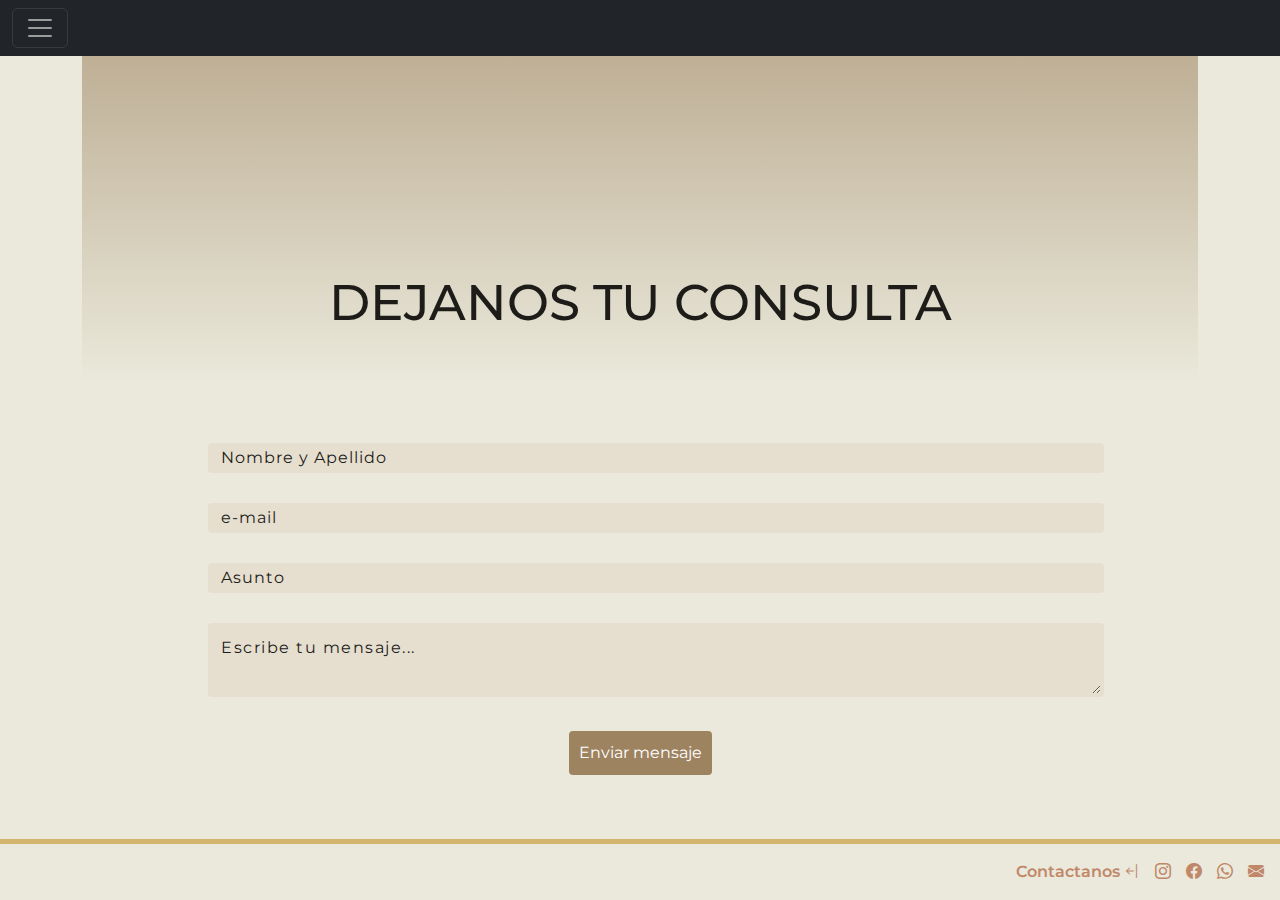
<file: pages/contacto.html>
<!DOCTYPE html>
<html lang="es">
<head>
    <meta charset="UTF-8">
    <meta name="viewport" content="width=device-width, initial-scale=1.0">
    <meta name="description" content="¿Tenés alguna consulta o querés reservar? Contactanos. Estamos para ayudarte y hacer de tu experiencia algo único.">
    <meta name="keywords" content="contacto, contáctanos, información de contacto, hablar con un organizador de eventos, solicitar cotización, consulta de eventos, asesoramiento para eventos, atención al cliente, formulario de contacto, número de teléfono, correo electrónico, redes sociales, agenda tu evento, solicitar presupuesto, servicio al cliente, consulta personalizada, reserva de fecha, cómo encontrarnos">
    <!-- link de bootstrap & iconos -->
    <link href="https://cdn.jsdelivr.net/npm/bootstrap@5.3.3/dist/css/bootstrap.min.css" rel="stylesheet" integrity="sha384-QWTKZyjpPEjISv5WaRU9OFeRpok6YctnYmDr5pNlyT2bRjXh0JMhjY6hW+ALEwIH" crossorigin="anonymous">
    <link rel="stylesheet" href="https://cdn.jsdelivr.net/npm/bootstrap-icons@1.11.3/font/bootstrap-icons.min.css">
    <!-- link de css -->
    <link rel="stylesheet" href="../css/main.css">
    <!-- fonts -->
    <link rel="preconnect" href="https://fonts.googleapis.com">
    <link rel="preconnect" href="https://fonts.gstatic.com" crossorigin>
    <link href="https://fonts.googleapis.com/css2?family=Montserrat:ital,wght@0,100..900;1,100..900&display=swap" rel="stylesheet">
    <!-- favIcon -->
    <link rel="Icon" href="./img/favicon-32x32.png" type="image/png">
    <title>Contactanos</title>
</head>

<body class="contacto">
    <div class="collapse" id="navbarToggleExternalContent" data-bs-theme="dark">
        <div class="bg-dark p-4">
            <div class="menu">
                <ul>
                    <li>
                        <a href="servicios.html">Servicios para Eventos</a>
                    </li>
                    <li>
                        <a href="sobre-nosotros.html">Sobre Nosotros</a>
                    </li>
                    <li>
                        <a href="don-raul.html">Don Raul</a>
                    </li>
                    <li>
                        <a href="../index.html">Home</a>
                    </li>
                </ul>
            </div>
        </div>
    </div>
    <nav class="navbar navbar-dark bg-dark">
        <div class="container-fluid">
            <button class="navbar-toggler" type="button" data-bs-toggle="collapse" data-bs-target="#navbarToggleExternalContent" aria-controls="navbarToggleExternalContent" aria-expanded="false" aria-label="Toggle navigation">
            <span class="navbar-toggler-icon"></span>
            </button>
        </div>
    </nav>
    
    <header class="container">
        <div class="box-info">
            <h1>DEJANOS TU CONSULTA</h1>
        </div>
    </header>
    <main>
        <form>
            <div class="input-box">
                <input type="text" placeholder="Nombre y Apellido" required>
            </div>
            <div class="input-box">
                <input type="email" required placeholder="e-mail">
            </div>
            <div class="input-box">
                <input type="text" placeholder="Asunto">
            </div>
            <div class="input-box">
                <textarea placeholder="Escribe tu mensaje..."></textarea>
            </div>
            <button type="submit">Enviar mensaje</button>
        </form>
    </main>


<!-- pie de página & links de Danyi-->
    <footer>
        <a href="contacto.html">Contactanos <i class="bi bi-arrow-bar-left"></i></a>
        <a href="https://www.instagram.com/danyieventos/?hl=es" rel="noopener" target="_blank"><i class="bi bi-instagram"></i></a>
        <a href="https://www.facebook.com/danyi.eventos/?locale=es_LA" rel="noopener" target="_blank"><i class="bi bi-facebook"></i></a>
        <a href="https://wa.me/5492478445958" rel="noopener" target="_blank"><i class="bi bi-whatsapp"></i></a>
        <a href="mailto:danyieventos_@hotmail.com"><i class="bi bi-envelope-fill"></i></a>
    </footer>

    <script src="https://cdn.jsdelivr.net/npm/bootstrap@5.3.3/dist/js/bootstrap.bundle.min.js" integrity="sha384-YvpcrYf0tY3lHB60NNkmXc5s9fDVZLESaAA55NDzOxhy9GkcIdslK1eN7N6jIeHz" crossorigin="anonymous"></script>
</body>
</html>
</file>
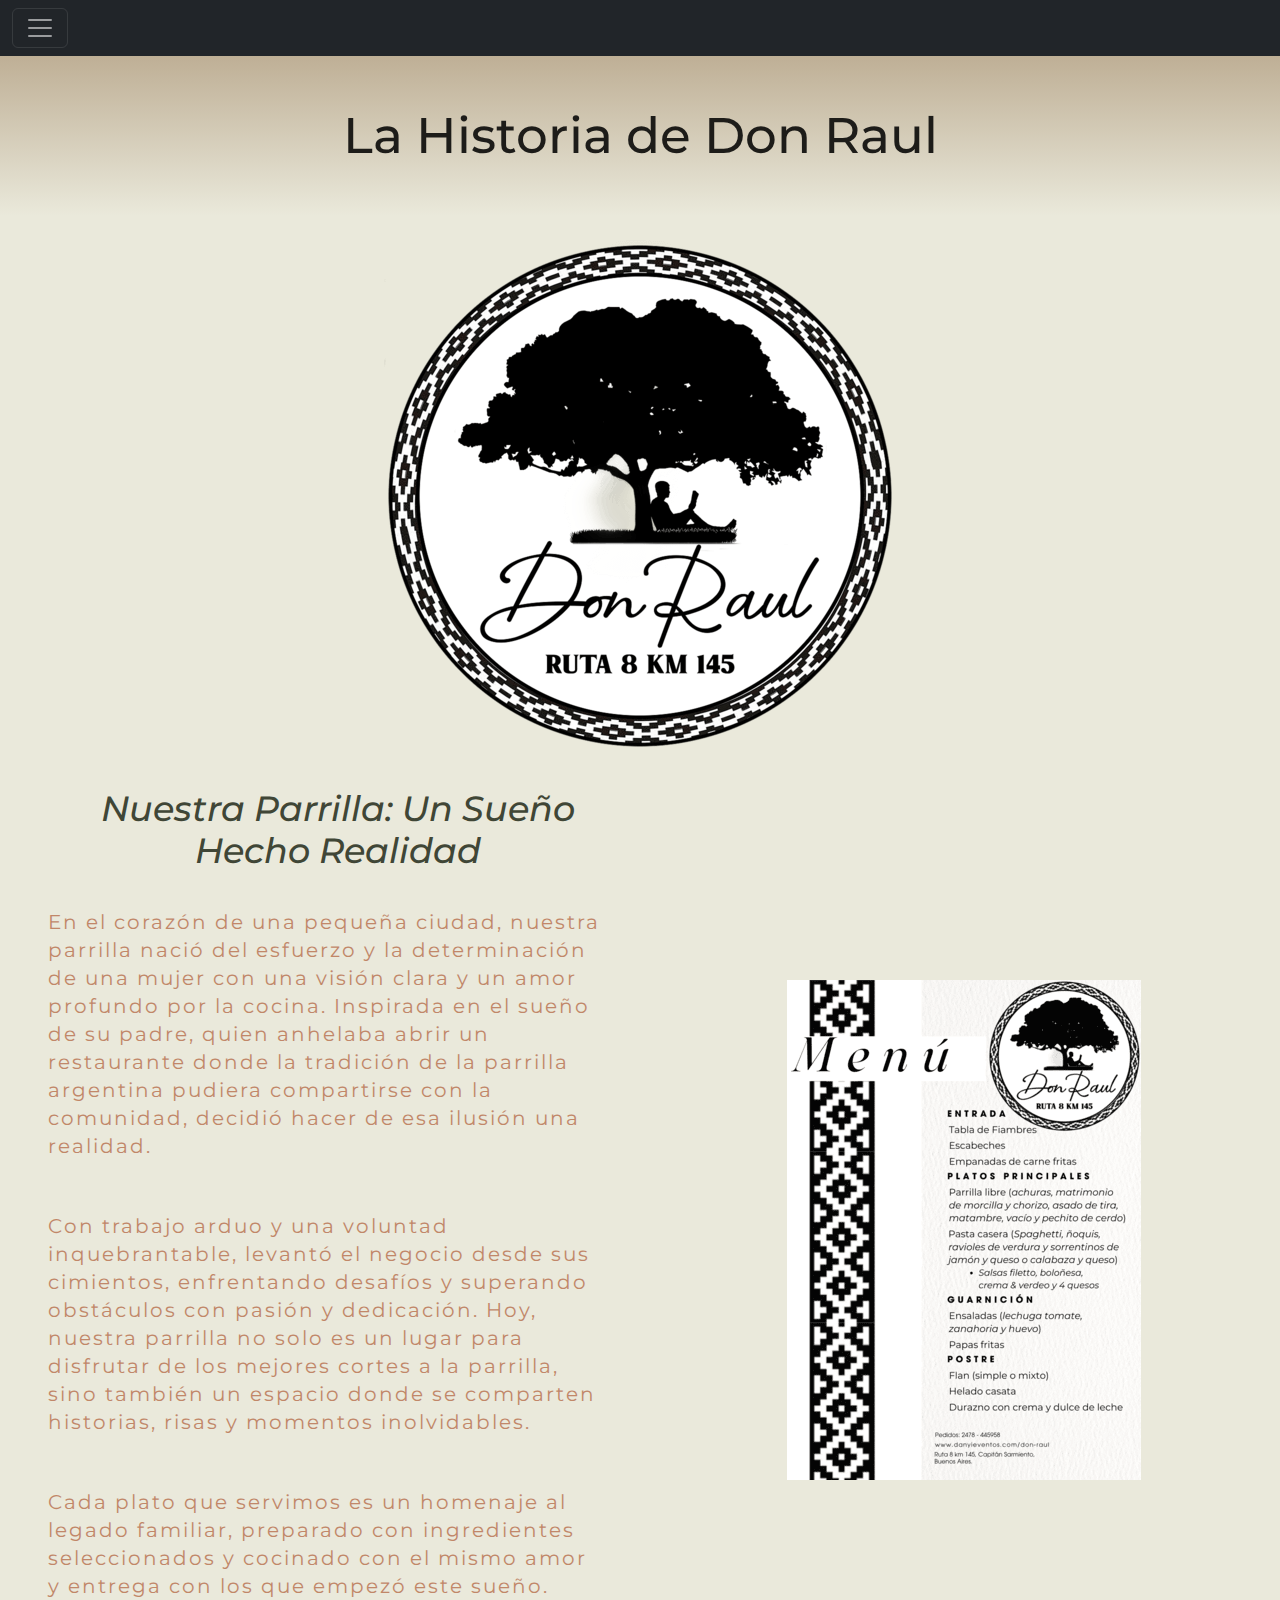
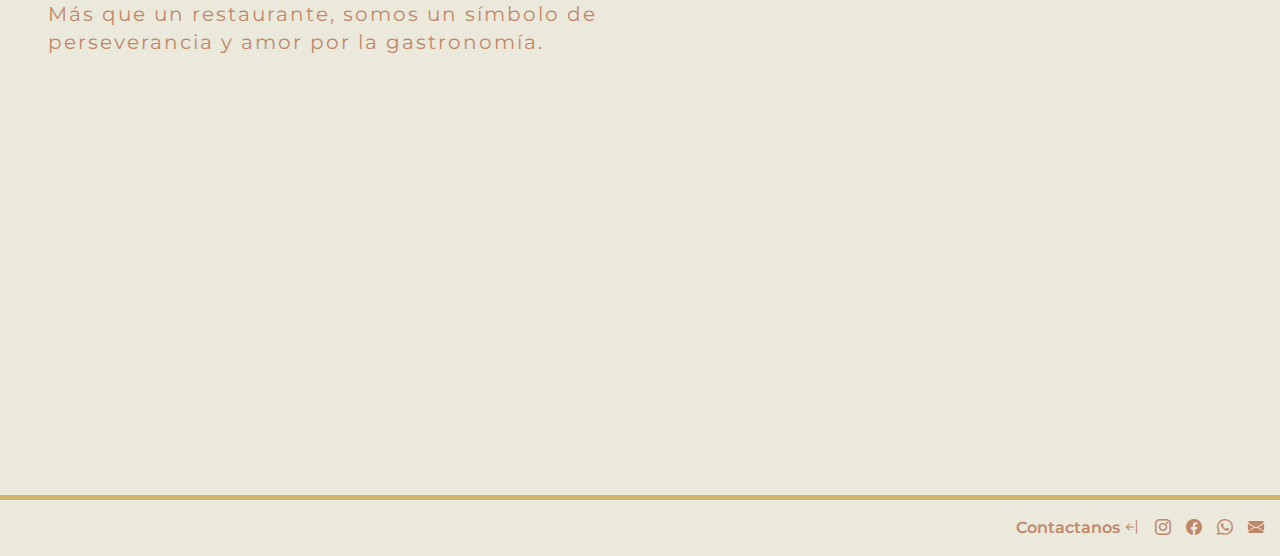
<file: pages/don-raul.html>
<!DOCTYPE html>
<html lang="es">
<head>
    <meta charset="UTF-8">
    <meta name="viewport" content="width=device-width, initial-scale=1.0">
    <meta name="description" content="En Don Raul, te ofrecemos una experiencia culinaria única. Platos caseros y tradicionales que celebran el legado familiar. ¡Te esperamos para compartir momentos especiales!">
    <meta name="keywords" content="parrilla, asador, restaurante de carnes, parrilla para eventos, cortes premium, carne a la parrilla, asado argentino, menú parrillero, carnes a la brasa, parrillada, brasas y sabor, experiencia gastronómica, parrilla para bodas, catering parrillero, servicio de asado, evento con parrilla, comida al aire libre, gastronomía y eventos, chef parrillero, pastas caseras, pasta artesanal, cocina italiana, pastas rellenas, fideos caseros, salsas caseras, pasta fresca, menú de pastas">
    <!-- link de bootstrap & iconos-->
    <link href="https://cdn.jsdelivr.net/npm/bootstrap@5.3.3/dist/css/bootstrap.min.css" rel="stylesheet" integrity="sha384-QWTKZyjpPEjISv5WaRU9OFeRpok6YctnYmDr5pNlyT2bRjXh0JMhjY6hW+ALEwIH" crossorigin="anonymous">
    <link rel="stylesheet" href="https://cdn.jsdelivr.net/npm/bootstrap-icons@1.11.3/font/bootstrap-icons.min.css">
    <!-- link de css -->
    <link rel="stylesheet" href="../css/main.css">
    <!-- fonts -->
    <link rel="preconnect" href="https://fonts.googleapis.com">
    <link rel="preconnect" href="https://fonts.gstatic.com" crossorigin>
    <link href="https://fonts.googleapis.com/css2?family=Montserrat:ital,wght@0,100..900;1,100..900&display=swap" rel="stylesheet">
    <!-- favIcon -->
    <link rel="Icon" href="../img/favicon-dr-32x32.png" type="image/png">
    <title>Don Raul Parrilla</title>
</head>

<body>
    <div class="collapse" id="navbarToggleExternalContent" data-bs-theme="dark">
        <div class="bg-dark p-4">
            <div class="menu">
                <ul>
                    <li>
                        <a href="servicios.html">Servicios para Eventos</a>
                    </li>
                    <li>
                        <a href="sobre-nosotros.html">Sobre Nosotros</a>
                    </li>
                    <li>
                        <a href="contacto.html">Contactanos</a>
                    </li>
                    <li>
                        <a href="../index.html">Home</a>
                    </li>
                </ul>
            </div>
        </div>
    </div>
    <nav class="navbar navbar-dark bg-dark">
        <div class="container-fluid">
            <button class="navbar-toggler" type="button" data-bs-toggle="collapse" data-bs-target="#navbarToggleExternalContent" aria-controls="navbarToggleExternalContent" aria-expanded="false" aria-label="Toggle navigation">
            <span class="navbar-toggler-icon"></span>
            </button>
        </div>
    </nav>

    <header>
        <h1>La Historia de Don Raul</h1>
    </header>
    
    <main class="main-don-raul">
        <div class="img-logo">
            <img src="../img/don-raul-logo-editada.png" alt="logo en blanco y negro donde dice Don Raul ruta 8 kilometro 145">
        </div>
        <div class="text">
            <h2>Nuestra Parrilla: Un Sueño Hecho Realidad</h2>

                <p>En el corazón de una pequeña ciudad, nuestra parrilla nació del esfuerzo y la determinación de una mujer con una visión clara y un amor profundo por la cocina. Inspirada en el sueño de su padre, quien anhelaba abrir un restaurante donde la tradición de la parrilla argentina pudiera compartirse con la comunidad, decidió hacer de esa ilusión una realidad.</p>
                
                <p>Con trabajo arduo y una voluntad inquebrantable, levantó el negocio desde sus cimientos, enfrentando desafíos y superando obstáculos con pasión y dedicación. Hoy, nuestra parrilla no solo es un lugar para disfrutar de los mejores cortes a la parrilla, sino también un espacio donde se comparten historias, risas y momentos inolvidables.</p>
                
                <p>Cada plato que servimos es un homenaje al legado familiar, preparado con ingredientes seleccionados y cocinado con el mismo amor y entrega con los que empezó este sueño. Más que un restaurante, somos un símbolo de perseverancia y amor por la gastronomía.</p>
        </div>
        <div class="img-menu">
            <img src="../img/menu-dr.png" alt="el menu actualizado con precios y platos disponibles">
        </div>
        <div class="mapa">
            <iframe src="https://www.google.com/maps/embed?pb=!1m18!1m12!1m3!1d688.8844301738673!2d-59.78814049413896!3d-34.159472358887406!2m3!1f0!2f0!3f0!3m2!1i1024!2i768!4f13.1!3m3!1m2!1s0x95bbd7798e9e1565%3A0x1f2219675404d145!2sNueva%20Chevallier!5e1!3m2!1ses!2sar!4v1735319119486!5m2!1ses!2sar" width="400" height="300" style="border:0;" allowfullscreen="" loading="lazy" referrerpolicy="no-referrer-when-downgrade"></iframe>
        </div>
    </main>
    
    <!-- pie de página & links de Danyi-->
    <footer>
        <a href="contacto.html">Contactanos <i class="bi bi-arrow-bar-left"></i></a>
        <a href="https://www.instagram.com/danyieventos/?hl=es" rel="noopener" target="_blank"><i class="bi bi-instagram"></i></a>
        <a href="https://www.facebook.com/danyi.eventos/?locale=es_LA" rel="noopener" target="_blank"><i class="bi bi-facebook"></i></a>
        <a href="https://wa.me/5492478445958" rel="noopener" target="_blank"><i class="bi bi-whatsapp"></i></a>
        <a href="mailto:danyieventos_@hotmail.com"><i class="bi bi-envelope-fill"></i></a>
    </footer>

    <script src="https://cdn.jsdelivr.net/npm/bootstrap@5.3.3/dist/js/bootstrap.bundle.min.js" integrity="sha384-YvpcrYf0tY3lHB60NNkmXc5s9fDVZLESaAA55NDzOxhy9GkcIdslK1eN7N6jIeHz" crossorigin="anonymous"></script>
</body>
</html>
</file>
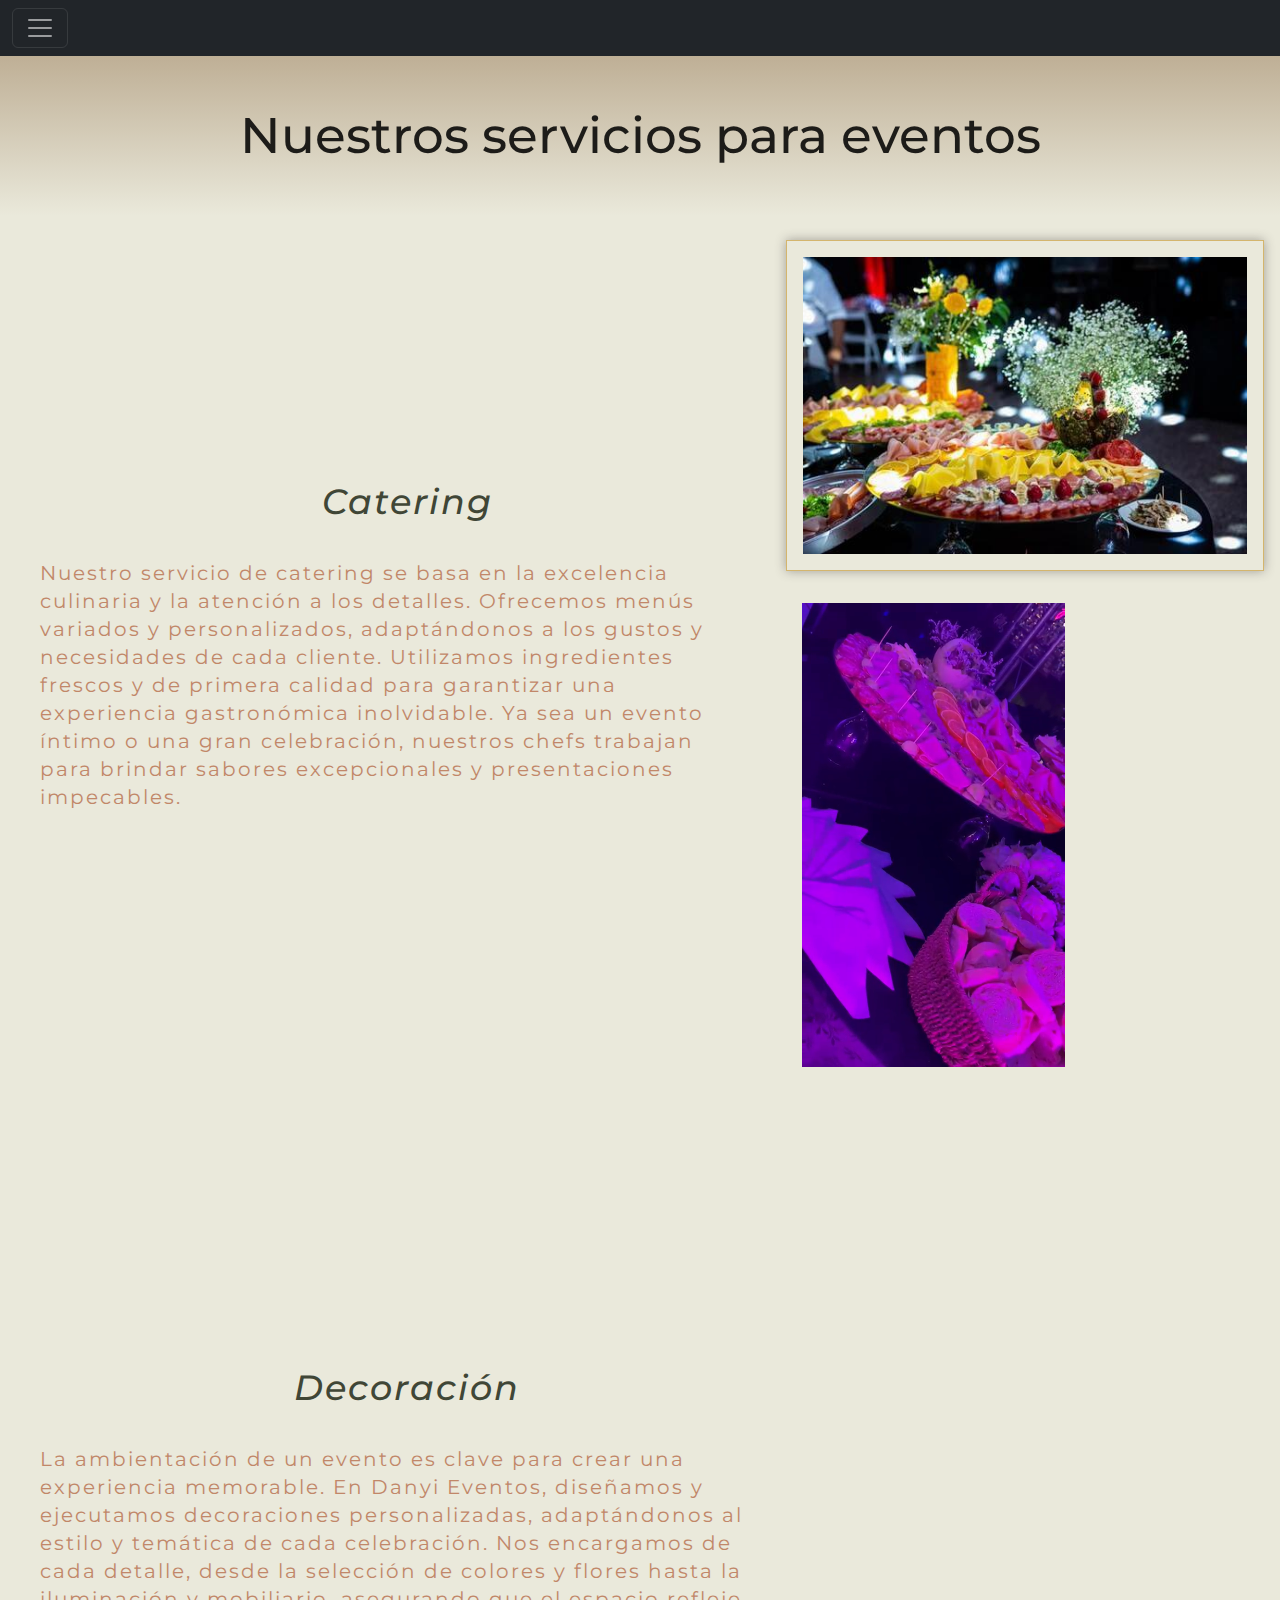
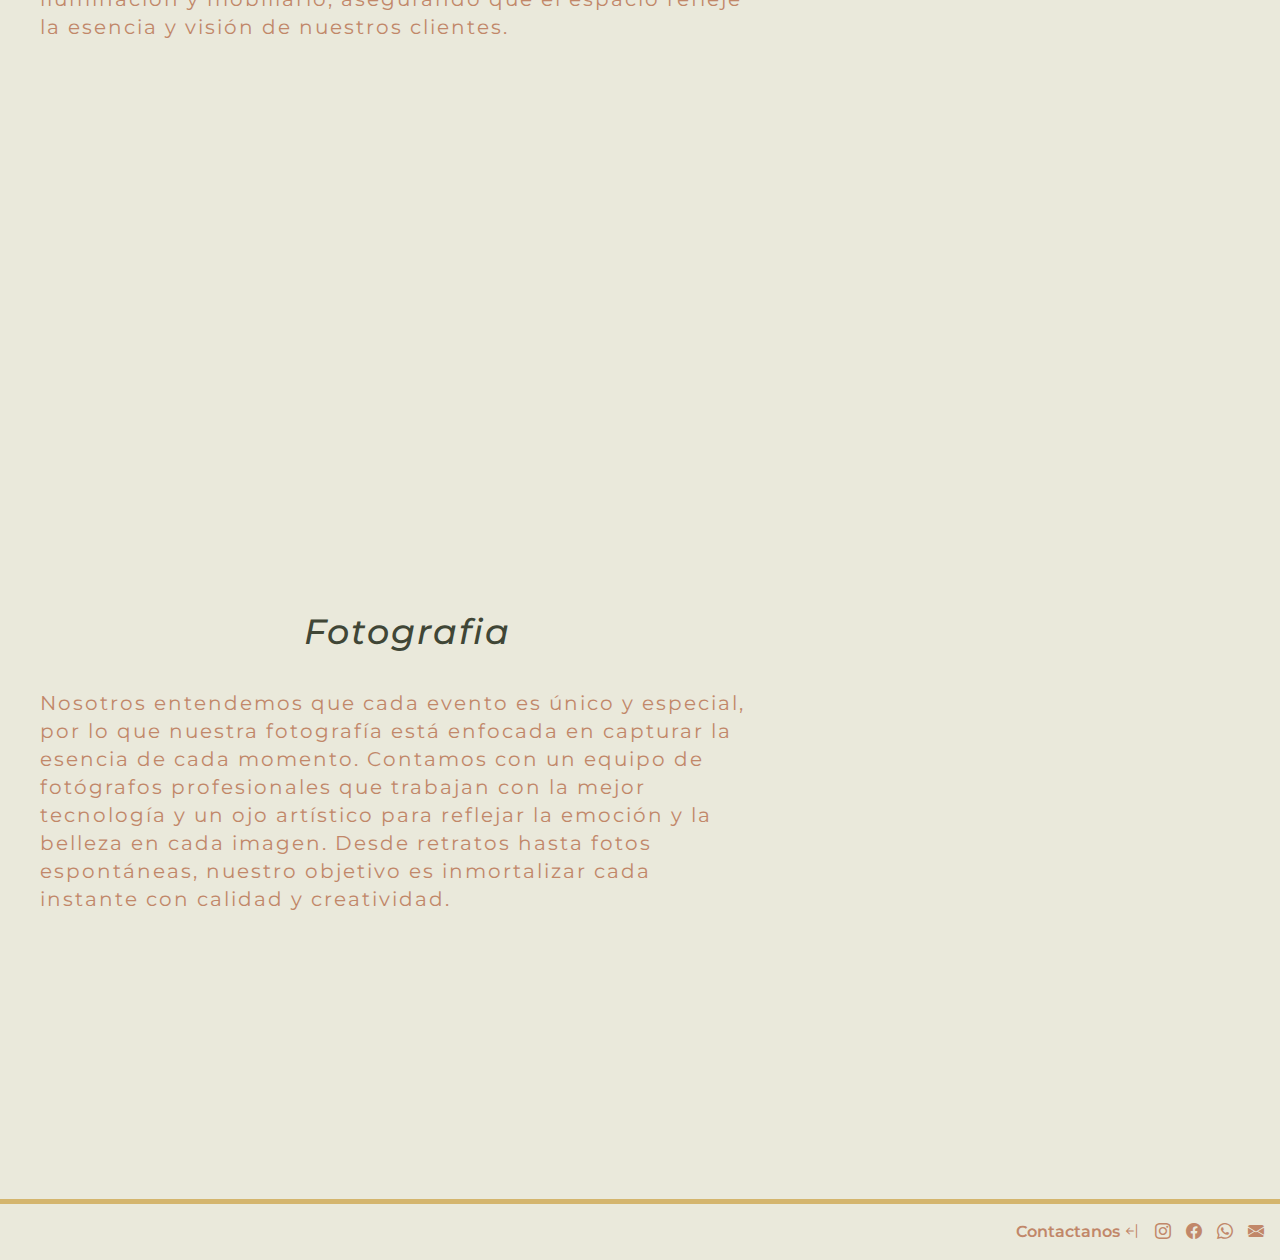
<file: pages/servicios.html>
<!DOCTYPE html>
<html lang="es">
<head>
    <meta charset="UTF-8">
    <meta name="viewport" content="width=device-width, initial-scale=1.0">
    <meta name="description" content="En [Nombre de tu Empresa] ofrecemos servicios completos para tu evento: fotografía profesional, catering exquisito y decoración personalizada. Cada detalle pensado para que tu celebración sea memorable. ¡Descubrilos todos!">
    <meta name="keywords" content="planificación de eventos, coordinación de eventos, producción de eventos, eventos personalizados, ambientación de eventos, fotografía para eventos, fotógrafo de bodas, sesión de fotos para quinceañeras, video para eventos sociales, cobertura audiovisual de eventos, álbum de bodas personalizado, photo booth para fiestas, organización de fiestas, fiesta de 15, decoración para cumpleaños, coordinación de baby showers, aniversarios y celebraciones, organización de eventos empresariales, eventos corporativos, eventos de networking, catering para eventos, menú para bodas, servicio de meseros, banquetes para fiestas, postres y pastelería para eventos, decoración de eventos, diseño de espacios para fiestas, decoración de bodas, centros de mesa personalizados">
    <!-- link de bootstrap & iconos-->
    <link href="https://cdn.jsdelivr.net/npm/bootstrap@5.3.3/dist/css/bootstrap.min.css" rel="stylesheet" integrity="sha384-QWTKZyjpPEjISv5WaRU9OFeRpok6YctnYmDr5pNlyT2bRjXh0JMhjY6hW+ALEwIH" crossorigin="anonymous">
    <link rel="stylesheet" href="https://cdn.jsdelivr.net/npm/bootstrap-icons@1.11.3/font/bootstrap-icons.min.css">
    <!-- link de css -->
    <link rel="stylesheet" href="../css/main.css">
    <!-- fonts -->
    <link rel="preconnect" href="https://fonts.googleapis.com">
    <link rel="preconnect" href="https://fonts.gstatic.com" crossorigin>
    <link href="https://fonts.googleapis.com/css2?family=Montserrat:ital,wght@0,100..900;1,100..900&display=swap" rel="stylesheet">
    <!--animaciones-->
    <link href="https://unpkg.com/aos@2.3.1/dist/aos.css" rel="stylesheet">
    <!-- favIcon -->
    <link rel="Icon" href="./img/favicon-32x32.png" type="image/png">
    <title>Servios para Eventos</title>
</head>
<!-- menu de navegacion -->
<body>
    <div class="collapse" id="navbarToggleExternalContent" data-bs-theme="dark">
        <div class="bg-dark p-4">
            <div class="menu">
                <ul>
                    <li>
                        <a href="don-raul.html">Don Raul</a>
                    </li>
                    <li>
                        <a href="sobre-nosotros.html">Sobre Nosotros</a>
                    </li>
                    <li>
                        <a href="contacto.html">Contactanos</a>
                    </li>
                    <li>
                        <a href="../index.html">Home</a>
                    </li>
                </ul>
            </div>
        </div>
    </div>
    <nav class="navbar navbar-dark bg-dark">
        <div class="container-fluid">
            <button class="navbar-toggler" type="button" data-bs-toggle="collapse" data-bs-target="#navbarToggleExternalContent" aria-controls="navbarToggleExternalContent" aria-expanded="false" aria-label="Toggle navigation">
            <span class="navbar-toggler-icon"></span>
            </button>
        </div>
    </nav>
<!-- menu para saltar de secciones -->
    <header>
    <h1>Nuestros servicios para eventos</h1>
    </header>

    <main>
<!-- catering -->
        <section class="servicio">
            <div class="texto">
                <h2>Catering</h2>
                <p>Nuestro servicio de catering se basa en la excelencia culinaria y la atención a los detalles. Ofrecemos menús variados y personalizados, adaptándonos a los gustos y necesidades de cada cliente. Utilizamos ingredientes frescos y de primera calidad para garantizar una experiencia gastronómica inolvidable. Ya sea un evento íntimo o una gran celebración, nuestros chefs trabajan para brindar sabores excepcionales y presentaciones impecables.</p>
            </div>
            <div class="media">
                <img data-aos="zoom-in-up" data-aos-easing="linear" data-aos-duration="1500" src="../img/catering-oscuro.jpg" alt="imagen de una mesa decorada y servida con entradas frias">
                <video data-aos="zoom-in-up" data-aos-easing="linear" data-aos-duration="1500" src="../img/video-catering.mp4" autoplay muted loop></video>
            </div>
        </section>

<!-- decoración -->
        <section class="servicio">
            <div class="texto">
                <h2>Decoración</h2>
                <p>La ambientación de un evento es clave para crear una experiencia memorable. En Danyi Eventos, diseñamos y ejecutamos decoraciones personalizadas, adaptándonos al estilo y temática de cada celebración. Nos encargamos de cada detalle, desde la selección de colores y flores hasta la iluminación y mobiliario, asegurando que el espacio refleje la esencia y visión de nuestros clientes.</p>
            </div>
            <div class="media">
                <img data-aos="zoom-in-up" data-aos-easing="linear" data-aos-duration="1500" src="../img/casamiento-carpa.jpg" alt="mesas y sillas decoradas al aire libre bajo una carpa para eventos">
                <video data-aos="zoom-in-up" data-aos-easing="linear" data-aos-duration="1500" src="../img/video-fiesta.mp4" autoplay muted loop></video>
            </div>
        </section>

<!-- fotografia -->
        <section class="servicio">
            <div class="texto">
                <h2>Fotografia</h2>
                <p>Nosotros entendemos que cada evento es único y especial, por lo que nuestra fotografía está enfocada en capturar la esencia de cada momento. Contamos con un equipo de fotógrafos profesionales que trabajan con la mejor tecnología y un ojo artístico para reflejar la emoción y la belleza en cada imagen. Desde retratos hasta fotos espontáneas, nuestro objetivo es inmortalizar cada instante con calidad y creatividad.</p>
            </div>
            <div class="media">
                <img data-aos="zoom-in-up" data-aos-easing="linear" data-aos-duration="1500" src="../img/pareja-casamiento.jpg" alt="una pareja besandose en medio de su fiesta">
                <video data-aos="zoom-in-up" data-aos-easing="linear" data-aos-duration="1500" src="../img/video-casamiento.mp4" autoplay muted loop></video>
            </div>
        </section>

    </main>

<!-- footer & links de Danyi-->
    <footer>
        <a href="contacto.html">Contactanos <i class="bi bi-arrow-bar-left"></i></a>
        <a href="https://www.instagram.com/danyieventos/?hl=es" rel="noopener" target="_blank"><i class="bi bi-instagram"></i></a>
        <a href="https://www.facebook.com/danyi.eventos/?locale=es_LA" rel="noopener" target="_blank"><i class="bi bi-facebook"></i></a>
        <a href="https://wa.me/5492478445958" rel="noopener" target="_blank"><i class="bi bi-whatsapp"></i></a>
        <a href="mailto:danyieventos_@hotmail.com"><i class="bi bi-envelope-fill"></i></a>
    </footer>

    <script src="https://cdn.jsdelivr.net/npm/bootstrap@5.3.3/dist/js/bootstrap.bundle.min.js" integrity="sha384-YvpcrYf0tY3lHB60NNkmXc5s9fDVZLESaAA55NDzOxhy9GkcIdslK1eN7N6jIeHz" crossorigin="anonymous"></script>
    <script src="https://unpkg.com/aos@2.3.1/dist/aos.js"></script>
    <script>
        AOS.init();
    </script>
</body>
</html>
</file>
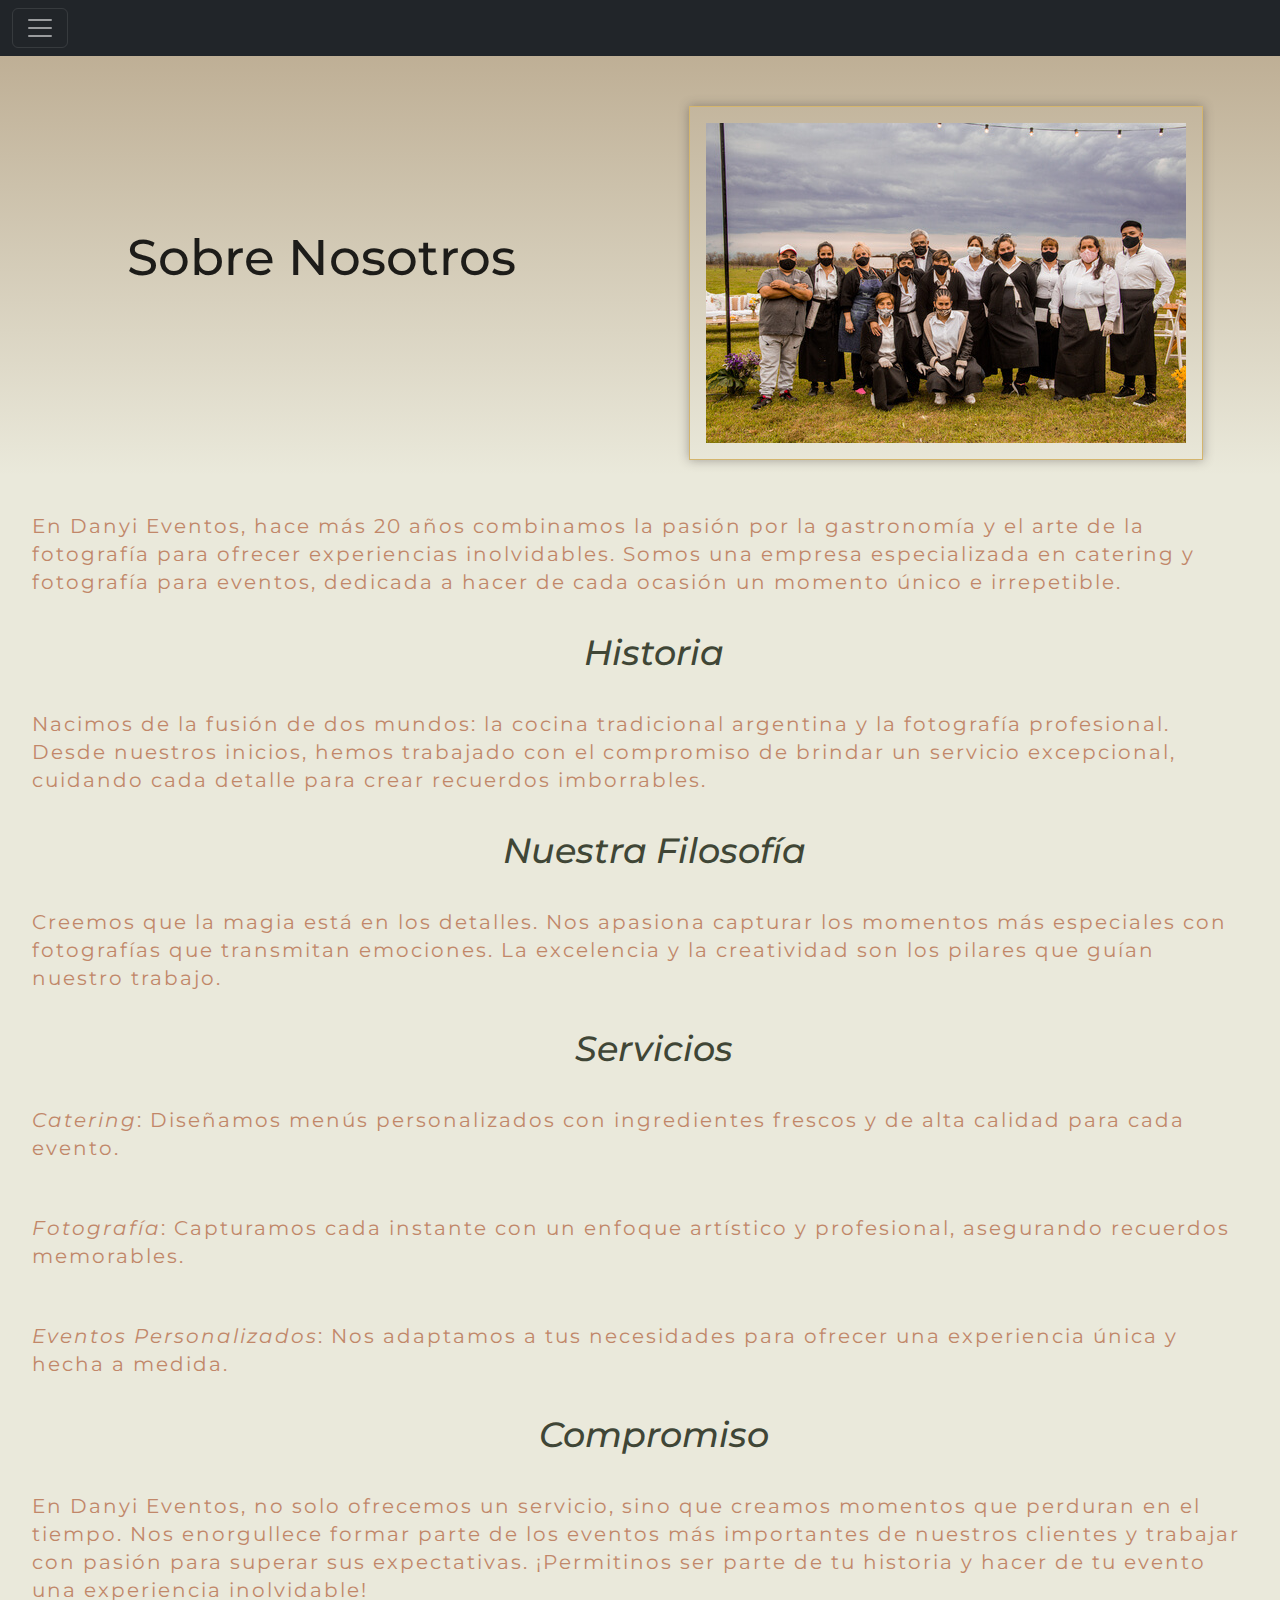
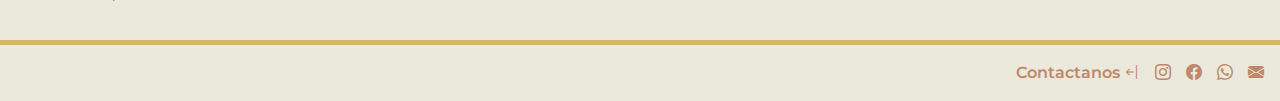
<file: pages/sobre-nosotros.html>
<!DOCTYPE html>
<html lang="es">
<head>
    <meta charset="UTF-8">
    <meta name="viewport" content="width=device-width, initial-scale=1.0">
    <meta name="description" content="Somos Danyi Eventos, una empresa familiar con más de 20 años de experiencia en la organización de eventos. Nos apasiona crear celebraciones únicas, con creatividad, planificación impecable y atención al detalle. Conocenos más.">
    <meta name="keywords" content="quiénes somos, sobre nosotros, empresa de organización de eventos, expertos en eventos, planificación de eventos, equipo de organización de eventos, misión y visión, nuestra historia, experiencia en eventos, servicios de eventos, equipo profesional, compromiso con la excelencia, creatividad en eventos, eventos personalizados, atención al cliente, valores de nuestra empresa, organizadores de eventos, confianza y calidad">
    <!-- link de bootstrap & iconos-->
    <link href="https://cdn.jsdelivr.net/npm/bootstrap@5.3.3/dist/css/bootstrap.min.css" rel="stylesheet" integrity="sha384-QWTKZyjpPEjISv5WaRU9OFeRpok6YctnYmDr5pNlyT2bRjXh0JMhjY6hW+ALEwIH" crossorigin="anonymous">
    <link rel="stylesheet" href="https://cdn.jsdelivr.net/npm/bootstrap-icons@1.11.3/font/bootstrap-icons.min.css">
    <!-- link de css -->
    <link rel="stylesheet" href="../css/main.css">
    <!-- fonts -->
    <link rel="preconnect" href="https://fonts.googleapis.com">
    <link rel="preconnect" href="https://fonts.gstatic.com" crossorigin>
    <link href="https://fonts.googleapis.com/css2?family=Montserrat:ital,wght@0,100..900;1,100..900&display=swap" rel="stylesheet">
    <!-- favIcon -->
    <link rel="Icon" href="./img/favicon-32x32.png" type="image/png">
    <title>Sobre Nosotros</title>
</head>

<body>
    <div class="collapse" id="navbarToggleExternalContent" data-bs-theme="dark">
        <div class="bg-dark p-4">
            <div class="menu">
                <ul>
                    <li>
                        <a href="servicios.html">Servicios para Eventos</a>
                    </li>
                    <li>
                        <a href="don-raul.html">Don Raul</a>
                    </li>
                    <li>
                        <a href="contacto.html">Contactanos</a>
                    </li>
                    <li>
                        <a href="../index.html">Home</a>
                    </li>
                </ul>
            </div>
        </div>
    </div>
    <nav class="navbar navbar-dark bg-dark">
        <div class="container-fluid">
            <button class="navbar-toggler" type="button" data-bs-toggle="collapse" data-bs-target="#navbarToggleExternalContent" aria-controls="navbarToggleExternalContent" aria-expanded="false" aria-label="Toggle navigation">
            <span class="navbar-toggler-icon"></span>
            </button>
        </div>
    </nav>

    <header>
        <div class="flex-container">
            <div class="titulo-flex">
                <h1>Sobre Nosotros</h1>
            </div>
        <div class="flex-img">
            <img src="../img/equipo-danyi.jpg" alt="el grupo de profesionales que forman parte del staff de Danyi Eventos posando para una foto antes de un evento">
        </div>
        </div>
    </header>

            <main>
                <p>En Danyi Eventos, hace más 20 años combinamos la pasión por la gastronomía y el arte de la fotografía para ofrecer experiencias inolvidables. Somos una empresa especializada en catering y fotografía para eventos, dedicada a hacer de cada ocasión un momento único e irrepetible.</p>
                    
                    <h2 class="sub-sn"> Historia </h2>
                    
                    <p>Nacimos de la fusión de dos mundos: la cocina tradicional argentina y la fotografía profesional. Desde nuestros inicios, hemos trabajado con el compromiso de brindar un servicio excepcional, cuidando cada detalle para crear recuerdos imborrables.</p>
                    
                    <h2 >Nuestra Filosofía</h2>
                    
                    <p>Creemos que la magia está en los detalles. Nos apasiona capturar los momentos más especiales con fotografías que transmitan emociones. La excelencia y la creatividad son los pilares que guían nuestro trabajo.</p>
                    
                    <h2>Servicios</h2> 
                        <p><em>Catering</em>: Diseñamos menús personalizados con ingredientes frescos y de alta calidad para cada evento.</p>
                        <p><em>Fotografía</em>: Capturamos cada instante con un enfoque artístico y profesional, asegurando recuerdos memorables.</p>
                        <p><em>Eventos Personalizados</em>: Nos adaptamos a tus necesidades para ofrecer una experiencia única y hecha a medida.</p>
                    <h2> Compromiso </h2>
                    <p>En Danyi Eventos, no solo ofrecemos un servicio, sino que creamos momentos que perduran en el tiempo. Nos enorgullece formar parte de los eventos más importantes de nuestros clientes y trabajar con pasión para superar sus expectativas.
                    
                    ¡Permitinos ser parte de tu historia y hacer de tu evento una experiencia inolvidable!</p>
            </main>

    
            <!-- pie de página & links de Danyi-->
    <footer>
        <a href="contacto.html">Contactanos <i class="bi bi-arrow-bar-left"></i></a>
        <a href="https://www.instagram.com/danyieventos/?hl=es" rel="noopener" target="_blank"><i class="bi bi-instagram"></i></a>
        <a href="https://www.facebook.com/danyi.eventos/?locale=es_LA" rel="noopener" target="_blank"><i class="bi bi-facebook"></i></a>
        <a href="https://wa.me/5492478445958" rel="noopener" target="_blank"><i class="bi bi-whatsapp"></i></a>
        <a href="mailto:danyieventos_@hotmail.com"><i class="bi bi-envelope-fill"></i></a>
    </footer>

    <script src="https://cdn.jsdelivr.net/npm/bootstrap@5.3.3/dist/js/bootstrap.bundle.min.js" integrity="sha384-YvpcrYf0tY3lHB60NNkmXc5s9fDVZLESaAA55NDzOxhy9GkcIdslK1eN7N6jIeHz" crossorigin="anonymous"></script>
</body>
</html>
</file>
<file: css/main.css>
/*reset de css*/
* {
  margin: 0;
  padding: 0;
  box-sizing: border-box;
}

/*estilos generales*/
body {
  background-color: #eae9db;
  font-family: "Montserrat", serif;
  min-height: 100dvh;
  display: grid;
  grid-template-rows: auto 1fr auto;
}

/* mobile first */
/* estilos de header */
.header-index {
  display: flex;
  align-items: center;
  justify-content: center;
  margin: 2rem;
}
.header-index img {
  height: 300px;
  width: 300px;
}

/* estilos de main */
main .menu-index ul {
  display: flex;
  flex-direction: column;
  list-style: none;
  padding: 5px;
  height: 50%;
  width: 100%;
  justify-content: space-evenly;
  margin-bottom: 20px;
}
main .menu-index ul li {
  padding: 20px;
  margin: 5px;
  text-align: center;
  align-content: center;
}
main .menu-index ul li a {
  text-decoration: none;
  list-style: none;
  font-family: "Montserrat", serif;
  color: #c18769;
  font-weight: 400;
  font-size: 21px;
  box-shadow: 0 0 10px rgba(54, 50, 50, 0.404);
}

/* estilos de footer */
footer {
  display: flex;
  flex-wrap: wrap;
  justify-content: center;
  height: 20%;
  width: 100%;
  gap: 15px;
  padding: 1rem;
  border-top: 5px #d4b56d solid;
  background-color: #eae9db;
}
footer a {
  text-decoration: none;
  list-style: none;
  font-family: "Montserrat", serif;
  color: #c18769;
  font-weight: 600;
  text-transform: capitalize;
  transition: 0.5s;
}
footer a:hover {
  font-size: 20px;
  text-decoration: underline;
}

/* media query para Tablet */
@media screen and (min-width: 600px) {
  .header-index {
    margin-top: 10%;
  }
  main .menu-index ul {
    flex-direction: row;
    height: 100%;
    width: 100%;
    justify-content: center;
    margin-top: 10%;
  }
  main .menu-index ul li {
    margin-top: 15%;
  }
  main .menu-index ul li a {
    letter-spacing: 2px;
  }
  footer {
    justify-content: flex-start;
  }
}
/*media query para Desktop */
@media screen and (min-width: 1024px) {
  .header-index {
    margin: 0;
  }
  main .menu-index ul {
    margin: 0;
    height: 50%;
    width: 100%;
  }
  main .menu-index ul li {
    margin: 0;
  }
  main .menu-index ul li a {
    font-size: 18px;
    transition: 0.5s;
  }
  main .menu-index ul li a:hover {
    font-size: 20px;
  }
  footer {
    justify-content: flex-end;
  }
}
/* mobile first sobre nosotros*/
/*estilo del nav*/
.menu ul {
  list-style: none;
}
.menu ul li a {
  color: #eae9db;
  font-family: "Montserrat", serif;
  text-decoration: none;
  font-weight: 400;
  font-size: 20px;
}
.menu ul li a:hover {
  text-decoration: underline;
}

/* estilos de header */
header .flex-container {
  display: flex;
  flex-direction: column;
  justify-content: space-around;
  background: linear-gradient(rgba(156, 129, 94, 0.5568627451), transparent);
  padding: 1rem;
}
header .titulo-flex h1 {
  text-align: center;
  font-size: 50px;
  color: #1d1c19;
  padding: 50px;
  background: transparent;
  padding-top: 1rem;
}
header .flex-img img {
  border: 1px solid #d4b56d;
  padding: 1rem;
  box-shadow: 0 0 10px rgba(54, 50, 50, 0.404);
  height: auto;
  width: 100%;
}

/* estilos de main */
main h2 {
  text-align: center;
  color: #404636;
  font-size: 35px;
  font-style: italic;
  margin: 20px;
}
main p {
  color: #c18769;
  text-align: left;
  margin: 20px 1rem;
  font-size: 20px;
  line-height: 28px;
  letter-spacing: 2px;
  padding: 1rem;
}

/* media query para Tablet */
@media screen and (min-width: 600px) {
  main h2 {
    text-align: left;
    margin-left: 3rem;
  }
}
/* media query para Desktop */
@media screen and (min-width: 1024px) {
  header .flex-container {
    flex-direction: row;
    padding-top: 50px;
  }
  header .titulo-flex h1 {
    padding-top: 25%;
  }
  main h2 {
    text-align: center;
  }
}
/* mobile first */
/* estilos de header */
header h1 {
  text-align: center;
  font-size: 50px;
  color: #1d1c19;
  padding: 50px;
  background: linear-gradient(rgba(156, 129, 94, 0.5568627451), transparent);
}

main .servicio {
  display: flex;
  flex-direction: column;
}
main .servicio .texto {
  line-height: 1.5rem;
  letter-spacing: 2px;
  padding: 0.5rem;
  text-align: justify;
}
main .servicio .media img {
  border: 1px solid #d4b56d;
  padding: 1rem;
  margin: 1rem;
  box-shadow: 0 0 10px rgba(54, 50, 50, 0.404);
  height: auto;
  width: 95%;
}
main .servicio .media video {
  height: 50vh;
  width: 95%;
  justify-self: right;
  margin: 1rem;
}

/* media query para Tablet */
@media screen and (min-width: 600px) {
  main .servicio .media {
    display: flex;
    flex-direction: row;
  }
  main .servicio .media img {
    border: 1px solid #d4b56d;
    padding: 1rem;
    margin: 1rem;
    box-shadow: 0 0 10px rgba(54, 50, 50, 0.404);
    height: 25%;
    width: 50%;
    align-self: center;
  }
  main .servicio .media video {
    height: 50vh;
    width: 50%;
    justify-self: right;
    margin: 1rem;
  }
}
/* media query para desktop */
@media screen and (min-width: 1024px) {
  main .servicio {
    display: flex;
    flex-direction: row;
  }
  main .servicio .texto {
    height: auto;
    width: 70%;
    align-self: center;
  }
  main .servicio .media {
    flex-direction: column;
    margin-right: 1rem;
  }
  main .servicio .media img {
    height: auto;
    width: 100%;
  }
  main .servicio .media video {
    height: auto;
    width: 55%;
  }
}
/* mobile first */
/*estiolo de main*/
.main-don-raul {
  display: flex;
  flex-direction: column;
  justify-content: center;
  align-items: center;
  margin: 1rem;
}
.main-don-raul .img-logo img {
  justify-self: center;
  height: auto;
  width: 100%;
}
.main-don-raul .img-menu {
  margin: 1rem;
  justify-self: center;
}
.main-don-raul .mapa {
  margin: 2rem;
}

.text {
  text-align: center;
}

/*media query para Tablet*/
@media screen and (min-width: 600px) {
  .main-don-raul {
    display: grid;
    grid-template-columns: 1fr 1fr;
    grid-template-rows: auto auto auto;
    grid-template-areas: "logo logo" "texto texto" "carta mapa";
    grid-gap: 1rem;
  }
  .main-don-raul .img-logo {
    grid-area: logo;
    align-self: center;
    justify-self: center;
  }
  .main-don-raul .text {
    grid-area: texto;
  }
  .main-don-raul .img-menu {
    grid-area: carta;
    margin-left: 32px;
  }
  .main-don-raul .mapa {
    grid-area: mapa;
    align-self: center;
    height: auto;
    width: 45dvh;
  }
}
/*media query para Desktop */
@media screen and (min-width: 1024px) {
  .main-don-raul {
    display: grid;
    grid-template-columns: 1fr 1fr;
    grid-template-rows: auto auto auto;
    grid-template-areas: "logo logo" "texto carta" "mapa mapa";
    grid-gap: 1rem;
  }
  .main-don-raul .img-logo {
    grid-area: logo;
    align-self: center;
    justify-self: center;
  }
  .main-don-raul .text {
    grid-area: texto;
  }
  .main-don-raul .img-menu {
    grid-area: carta;
  }
  .main-don-raul .mapa {
    grid-area: mapa;
    justify-self: center;
  }
}
/* mobile first */
/*header*/
.container .box-info {
  background: linear-gradient(rgba(156, 129, 94, 0.5568627451), transparent);
}
.container .box-info h1 {
  text-align: center;
  font-size: 50px;
  color: #1d1c19;
  padding: 50px;
  font-size: 1.5rem;
}

main form {
  display: flex;
  flex-direction: column;
  text-align: center;
  justify-content: center;
  align-items: center;
  gap: 20px;
}
main form .input-box {
  height: 40px;
  width: 70%;
}
main form .input-box input {
  width: 100%;
  padding: 0 10px;
  outline: none;
  background: rgba(193, 135, 105, 0.1);
  border: 3px solid transparent;
  letter-spacing: 1px;
  color: #9C815E;
  transition: 0.3s;
  margin: 1rem;
  border-radius: 4px;
}
main form .input-box input::placeholder {
  color: #1d1c19;
  transition: color 0.3s ease;
}
main form .input-box input:focus::placeholder {
  color: transparent;
}
main form .input-box input:focus {
  border-bottom: 3px solid #d4b56d;
}
main form .input-box input:hover {
  border-bottom: 3px solid #d4b56d;
}
main form .input-box textarea {
  width: 100%;
  padding: 10px;
  background: rgba(193, 135, 105, 0.1);
  border: 3px solid transparent;
  letter-spacing: 1px;
  outline: none;
  color: #9C815E;
  letter-spacing: 1.5px;
  margin: 1rem;
  border-radius: 4px;
}
main form .input-box textarea::placeholder {
  color: #1d1c19;
  transition: color 0.3s ease;
}
main form .input-box textarea:focus::placeholder {
  color: transparent;
}
main form .input-box textarea:focus {
  border-bottom: 3px solid #d4b56d;
}
main form .input-box textarea:hover {
  border-bottom: 3px solid #d4b56d;
}
main form button {
  width: auto;
  padding: 10px;
  outline: none;
  background: rgba(156, 129, 94, 0.9803921569);
  color: #fff;
  border: none;
  transition: 0.1s;
  cursor: pointer;
  font-size: 1rem;
  align-self: center;
  margin: 20%;
  border-radius: 4px;
}
main form button:hover {
  background: #d4b56d;
}

/*media query para Tablet */
@media screen and (min-width: 600px) {
  .container .box-info {
    padding-top: 15%;
  }
  .container .box-info h1 {
    text-align: center;
    font-size: 50px;
    color: #1d1c19;
    padding: 50px;
    background: transparent;
  }
}
/*media query para Desktop*/
@media screen and (min-width: 1024px) {
  .container .box-info h1 {
    text-align: center;
    font-size: 50px;
    color: #1d1c19;
    padding: 50px;
  }
  main form button {
    margin: 5%;
  }
}

/*# sourceMappingURL=main.css.map */
</file>
